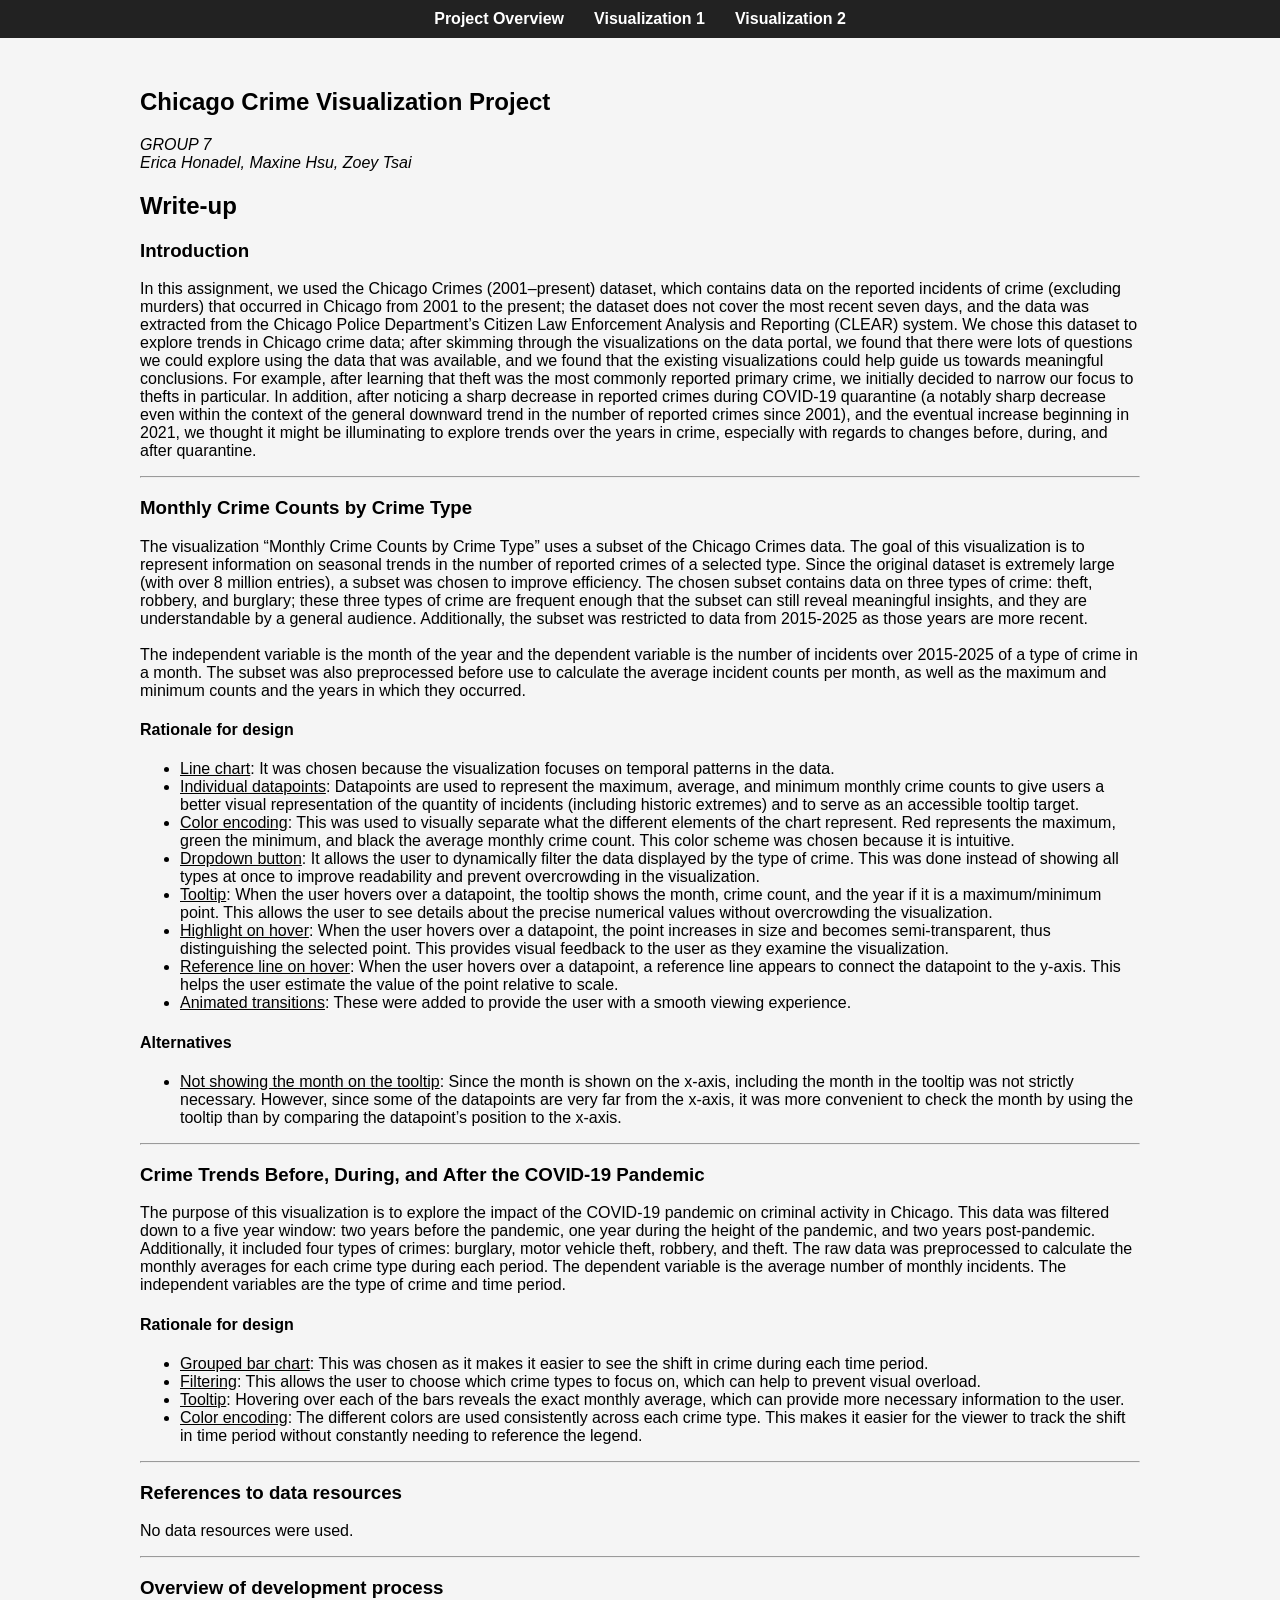
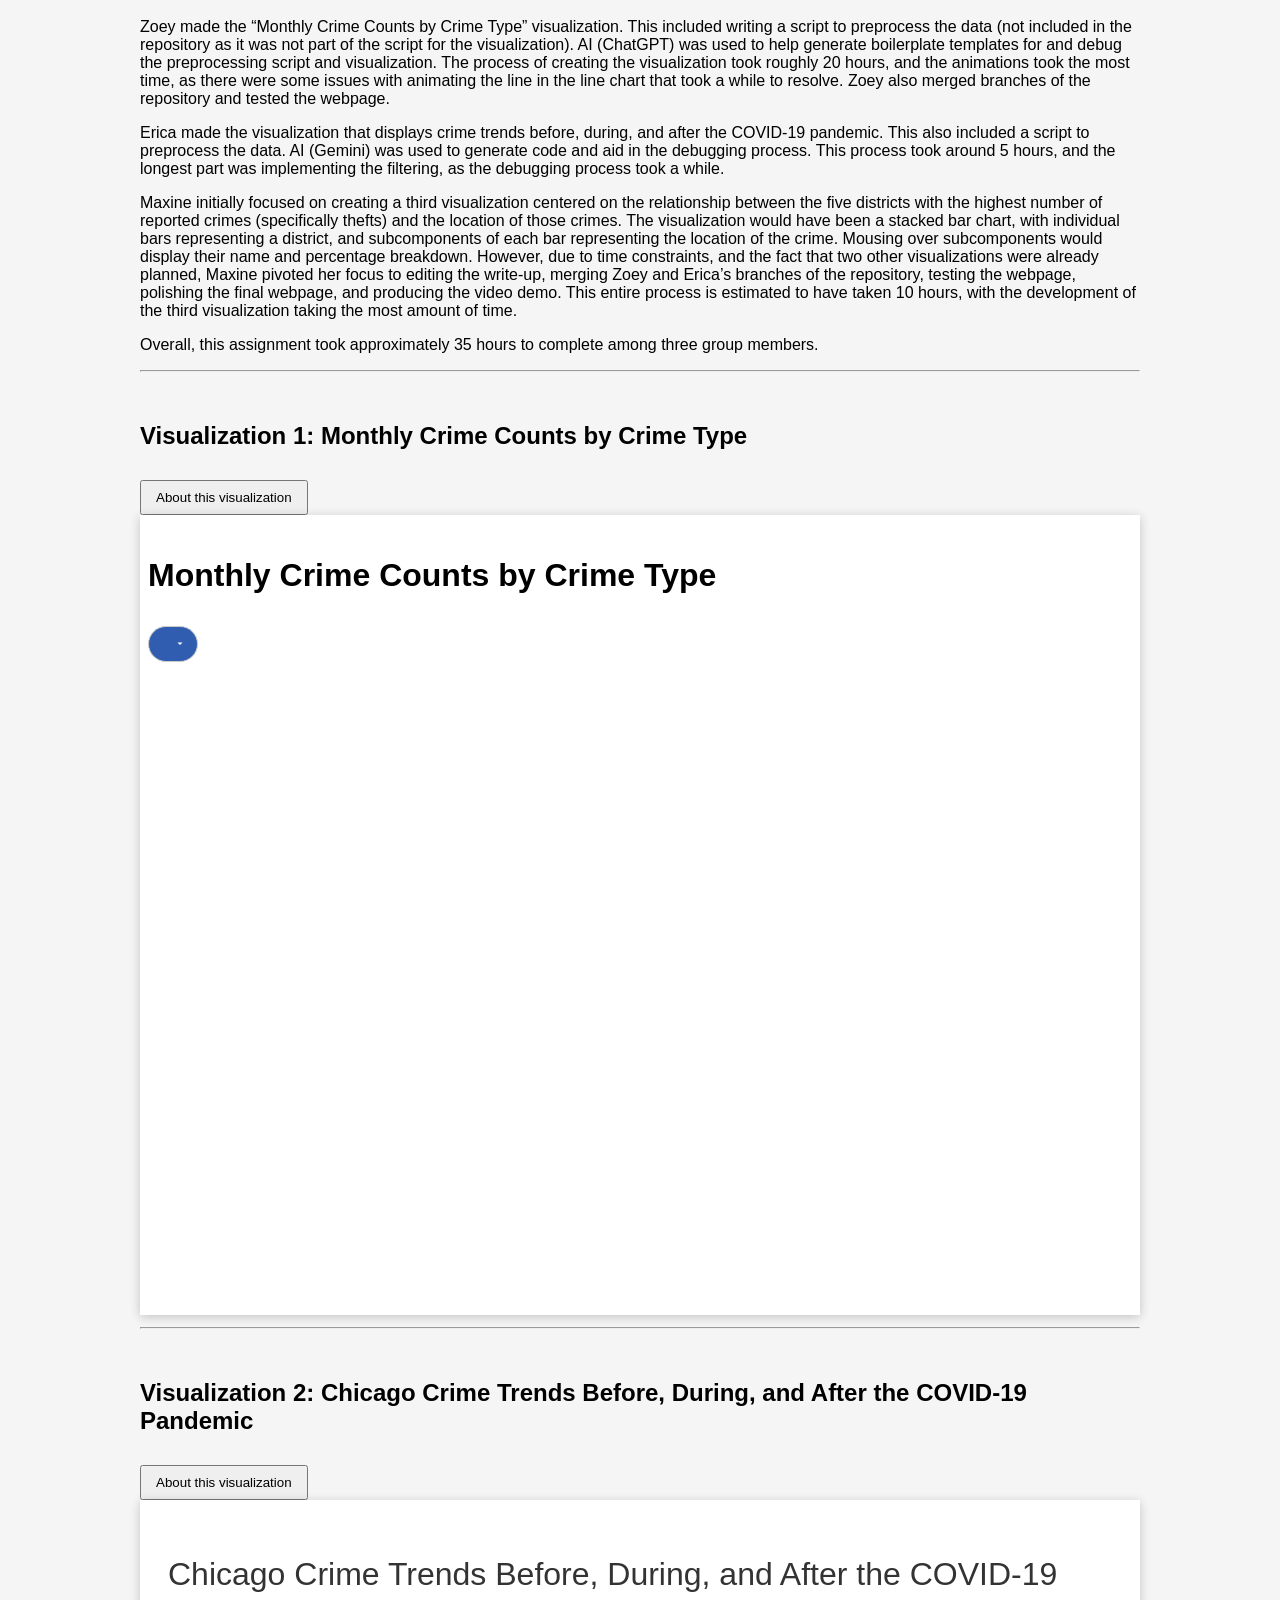
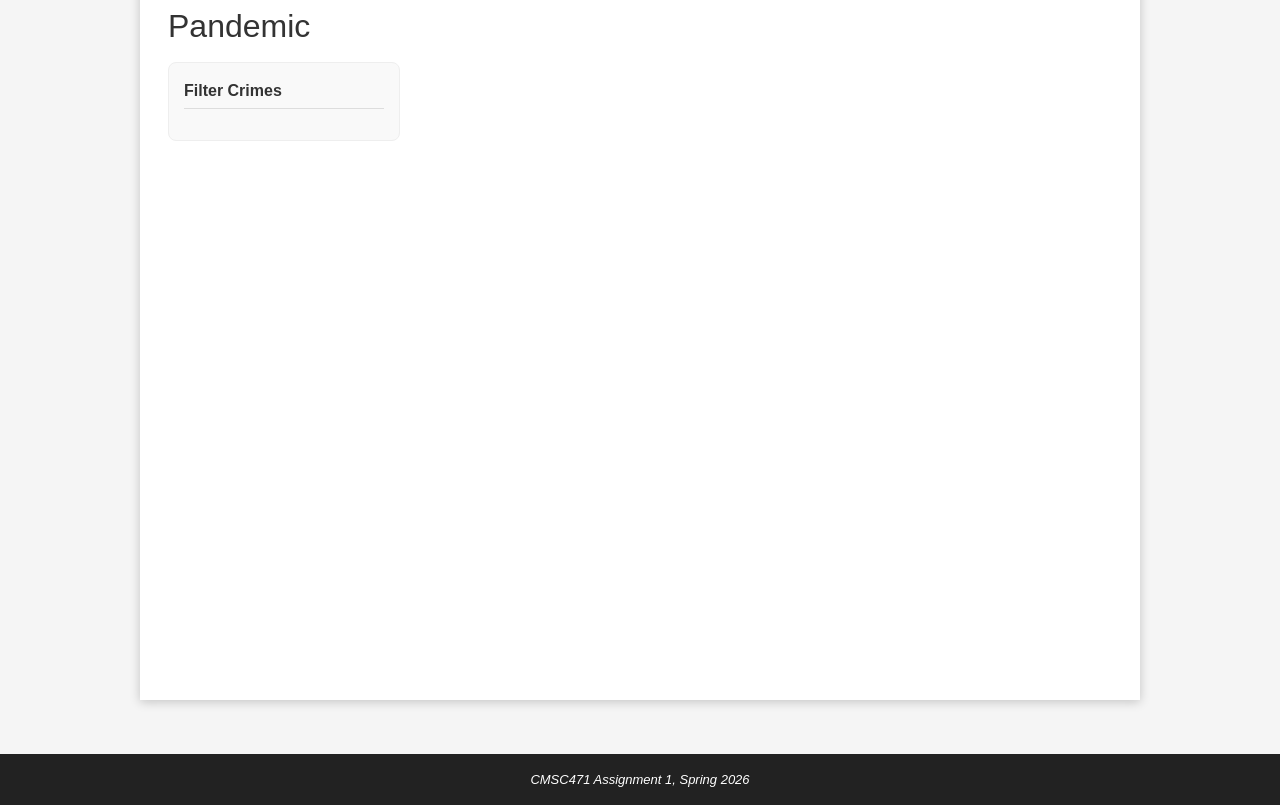
<file: index.html>
<!DOCTYPE html>
<html lang="en">
<head>
<meta charset="UTF-8">
<title>CMSC471 A1: Chicago Crime Visualization Project</title>
<link rel="stylesheet" href="main.css">
</head>

<script>
window.addEventListener("load", () => {
  const iframes = document.querySelectorAll(".vis-frame");

  iframes.forEach(frame => {
    frame.onload = () => {
      const body = frame.contentWindow.document.body;
      frame.style.height = body.scrollHeight + "px";
    };
  });
});
</script>
  
<body>

<!-- Navigation -->
<nav>
  <ul>
    <li><a href="#writeup">Project Overview</a></li>
    <li><a href="#vis1">Visualization 1</a></li>
    <li><a href="#vis2">Visualization 2</a></li>
  </ul>
</nav>

<script>
  document.querySelectorAll('a[href^="#"]').forEach(anchor => {
      anchor.addEventListener('click', function (e) {
          e.preventDefault();
  
          document.querySelector(this.getAttribute('href')).scrollIntoView({
              behavior: 'smooth'
          });
      });
  });
</script>

<div class="container">

<!-- WRITEUP -->
<section id="writeup">
<h1>Chicago Crime Visualization Project</h1>
  <p><i>GROUP 7<br>Erica Honadel, Maxine Hsu, Zoey Tsai</i></p>

  <h2>Write-up</h2>
  
  <h3><b>Introduction</b></h3>
  <p>In this assignment, we used the Chicago Crimes (2001–present) dataset, which contains data on the reported incidents of crime (excluding murders) that occurred in Chicago from 2001 to the present; the dataset does not cover the most recent seven days, and the data was extracted from the Chicago Police Department’s Citizen Law Enforcement Analysis and Reporting (CLEAR) system. We chose this dataset to explore trends in Chicago crime data; after skimming through the visualizations on the data portal, we found that there were lots of questions we could explore using the data that was available, and we found that the existing visualizations could help guide us towards meaningful conclusions. For example, after learning that theft was the most commonly reported primary crime, we initially decided to narrow our focus to thefts in particular. In addition, after noticing a sharp decrease in reported crimes during COVID-19 quarantine (a notably sharp decrease even within the context of the general downward trend in the number of reported crimes since 2001), and the eventual increase beginning in 2021, we thought it might be illuminating to explore trends over the years in crime, especially with regards to changes before, during, and after quarantine.</p>
  
  <hr>
  
  <h3><b>Monthly Crime Counts by Crime Type</b></h3>
  <p>The visualization “Monthly Crime Counts by Crime Type” uses a subset of the Chicago Crimes data. The goal of this visualization is to represent information on seasonal trends in the number of reported crimes of a selected type. Since the original dataset is extremely large (with over 8 million entries), a subset was chosen to improve efficiency. The chosen subset contains data on three types of crime: theft, robbery, and burglary; these three types of crime are frequent enough that the subset can still reveal meaningful insights, and they are understandable by a general audience. Additionally, the subset was restricted to data from 2015-2025 as those years are more recent.<br><br>
  The independent variable is the month of the year and the dependent variable is the number of incidents over 2015-2025 of a type of crime in a month. The subset was also preprocessed before use to calculate the average incident counts per month, as well as the maximum and minimum counts and the years in which they occurred.</p>
  
  <h4><b>Rationale for design</b></h4>
  <ul>
  <li><u>Line chart</u>: It was chosen because the visualization focuses on temporal patterns in the data.</li>
  <li><u>Individual datapoints</u>: Datapoints are used to represent the maximum, average, and minimum monthly crime counts to give users a better visual representation of the quantity of incidents (including historic extremes) and to serve as an accessible tooltip target.</li>
  <li><u>Color encoding</u>: This was used to visually separate what the different elements of the chart represent. Red represents the maximum, green the minimum, and black the average monthly crime count. This color scheme was chosen because it is intuitive.</li>
  <li><u>Dropdown button</u>: It allows the user to dynamically filter the data displayed by the type of crime. This was done instead of showing all types at once to improve readability and prevent overcrowding in the visualization.</li>
  <li><u>Tooltip</u>: When the user hovers over a datapoint, the tooltip shows the month, crime count, and the year if it is a maximum/minimum point. This allows the user to see details about the precise numerical values without overcrowding the visualization.</li>
  <li><u>Highlight on hover</u>: When the user hovers over a datapoint, the point increases in size and becomes semi-transparent, thus distinguishing the selected point. This provides visual feedback to the user as they examine the visualization.</li>
  <li><u>Reference line on hover</u>: When the user hovers over a datapoint, a reference line appears to connect the datapoint to the y-axis. This helps the user estimate the value of the point relative to scale.</li>
  <li><u>Animated transitions</u>: These were added to provide the user with a smooth viewing experience.</li>
  </ul>
  
  
  <h4><b>Alternatives</b></h4>
  <ul><li><u>Not showing the month on the tooltip</u>: Since the month is shown on the x-axis, including the month in the tooltip was not strictly necessary. However, since some of the datapoints are very far from the x-axis, it was more convenient to check the month by using the tooltip than by comparing the datapoint’s position to the x-axis.</li></ul>
  
  <hr>
  
  <h3><b>Crime Trends Before, During, and After the COVID-19 Pandemic</b></h3>
  
  <p>The purpose of this visualization is to explore the impact of the COVID-19 pandemic on criminal activity in Chicago. This data was filtered down to a five year window: two years before the pandemic, one year during the height of the pandemic, and two years post-pandemic. Additionally, it included four types of crimes: burglary, motor vehicle theft, robbery, and theft. The raw data was preprocessed to calculate the monthly averages for each crime type during each period. The dependent variable is the average number of monthly incidents. The independent variables are the type of crime and time period.</p>
  
  <h4><b>Rationale for design</b></h4>
  <ul>
  <li><u>Grouped bar chart</u>: This was chosen as it makes it easier to see the shift in crime during each time period.</li>
  <li><u>Filtering</u>: This allows the user to choose which crime types to focus on, which can help to prevent visual overload.</li>
  <li><u>Tooltip</u>: Hovering over each of the bars reveals the exact monthly average, which can provide more necessary information to the user.</li>
  <li><u>Color encoding</u>: The different colors are used consistently across each crime type. This makes it easier for the viewer to track the shift in time period without constantly needing to reference the legend.</li>
  </ul>
    
  <hr>
  
  <h3><b>References to data resources</b></h3>
  
  <p>No data resources were used.</p>
  
  <hr>
  
  <h3><b>Overview of development process</b></h3>
  
  <p>Zoey made the “Monthly Crime Counts by Crime Type” visualization. This included writing a script to preprocess the data (not included in the repository as it was not part of the script for the visualization). AI (ChatGPT) was used to help generate boilerplate templates for and debug the preprocessing script and visualization. The process of creating the visualization took roughly 20 hours, and the animations took the most time, as there were some issues with animating the line in the line chart that took a while to resolve. Zoey also merged branches of the repository and tested the webpage.</p>
  <p>Erica made the visualization that displays crime trends before, during, and after the COVID-19 pandemic. This also included a script to preprocess the data. AI (Gemini) was used to generate code and aid in the debugging process. This process took around 5 hours, and the longest part was implementing the filtering, as the debugging process took a while.</p>
  <p>Maxine initially focused on creating a third visualization centered on the relationship between the five districts with the highest number of reported crimes (specifically thefts) and the location of those crimes. The visualization would have been a stacked bar chart, with individual bars representing a district, and subcomponents of each bar representing the location of the crime. Mousing over subcomponents would display their name and percentage breakdown. However, due to time constraints, and the fact that two other visualizations were already planned, Maxine pivoted her focus to editing the write-up, merging Zoey and Erica’s branches of the repository, testing the webpage, polishing the final webpage, and producing the video demo. This entire process is estimated to have taken 10 hours, with the development of the third visualization taking the most amount of time.</p>
  <p>Overall, this assignment took approximately 35 hours to complete among three group members.</p>
</section>
<hr>

<!-- VISUALIZATION 1 -->
<section id="vis1">

<h2>Visualization 1: Monthly Crime Counts by Crime Type</h2>

<button class="info-toggle">About this visualization</button>

<div class="info-box">
<p>
This visualization shows average monthly crime statistics for three crime types:
theft, robbery, and burglary, for incidents reported across the years 2015-2025 in Chicago.
Filter crime types using a dropdown menu and hover over points to view
details about the average, highest, and lowest crime years.
</p>
</div>

<iframe class="vis-frame" src="zoey/index.html"></iframe>

</section>
<hr>

<!-- VISUALIZATION 2 -->
<section id="vis2">

<h2>Visualization 2: Chicago Crime Trends Before, During, and After the COVID-19 Pandemic</h2>

<button class="info-toggle">About this visualization</button>

<div class="info-box">
<p>
The purpose of this visualization is to see the trend in four different crime types (burglary, motor vehicle theft, robbery, and theft) before, during, and after the COVID-19 pandemic. The data displays the total number of incidents per month, spanning a five-year period: two years before, one year during, and two years after the pandemic. Use the filters on the left to toggle specific crime types on and off. Hover over the data points on the graph to view the exact number of incidents for a given period.
</p>
</div>

<iframe src="erica/index.html" width="100%" height="700px" style="border:none;"></iframe>
</section>

</div>

<script>

const toggles = document.querySelectorAll(".info-toggle");

toggles.forEach(button => {
  button.addEventListener("click", () => {
    const box = button.nextElementSibling;
    box.classList.toggle("open");
  });
});

</script>

</body>
<footer>
  <p>CMSC471 Assignment 1, Spring 2026</p>
</footer>
</html>
</file>
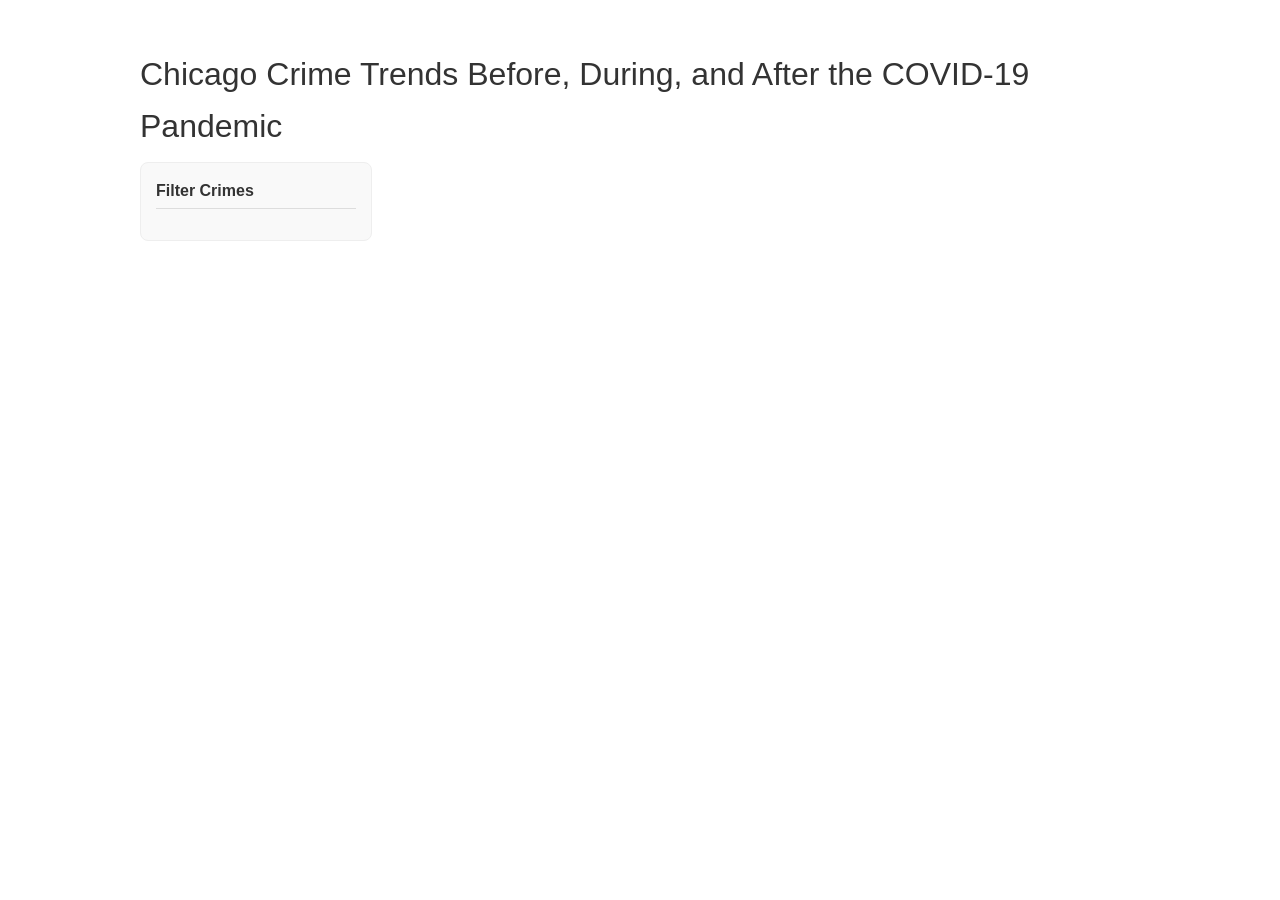
<file: erica/index.html>
<!DOCTYPE html>
<html lang="en">
<head>
    <meta charset="UTF-8">
    <meta name="viewport" content="width=device-width, initial-scale=1.0">
    <title>Assignment 1</title>
    <link rel="stylesheet" href="styles.css">
    <style>
        body { font-family: 'Segoe UI', Tahoma, Geneva, Verdana, sans-serif; color: #333; line-height: 1.6; }
        .container { max-width: 1000px; margin: 0 auto; padding: 20px; }
        
        #layout { display: flex; gap: 30px; align-items: flex-start; }
        
        #controls { 
            flex: 0 0 200px; 
            padding: 15px; 
            background: #f9f9f9; 
            border-radius: 8px; 
            border: 1px solid #eee;
        }
        
        #controls h3 { font-size: 1rem; margin-top: 0; border-bottom: 1px solid #ddd; padding-bottom: 5px; }
        .filter-option { margin-bottom: 8px; font-size: 0.9rem; cursor: pointer; display: flex; align-items: center; }
        .filter-option input { margin-right: 10px; }

        h1 { font-weight: 300; margin-bottom: 10px; }
        .subtitle { color: #666; margin-bottom: 30px; font-style: italic; }
    </style>
</head>
<body>
    <div class="container">
        <h1>Chicago Crime Trends Before, During, and After the COVID-19 Pandemic</h1>
        <div id="layout">
        <div id="controls">
        <h3>Filter Crimes</h3>
        </div>
        <div id="main-content">
                <div id="vis-container">
                    <div id="vis"></div>
                </div>
            </div>
        </div>
    </div>
    
    <!-- Load D3.js -->
    <script src="https://d3js.org/d3.v7.min.js"></script>
    <script src="script.js"></script>
</body>
</html>
</file>
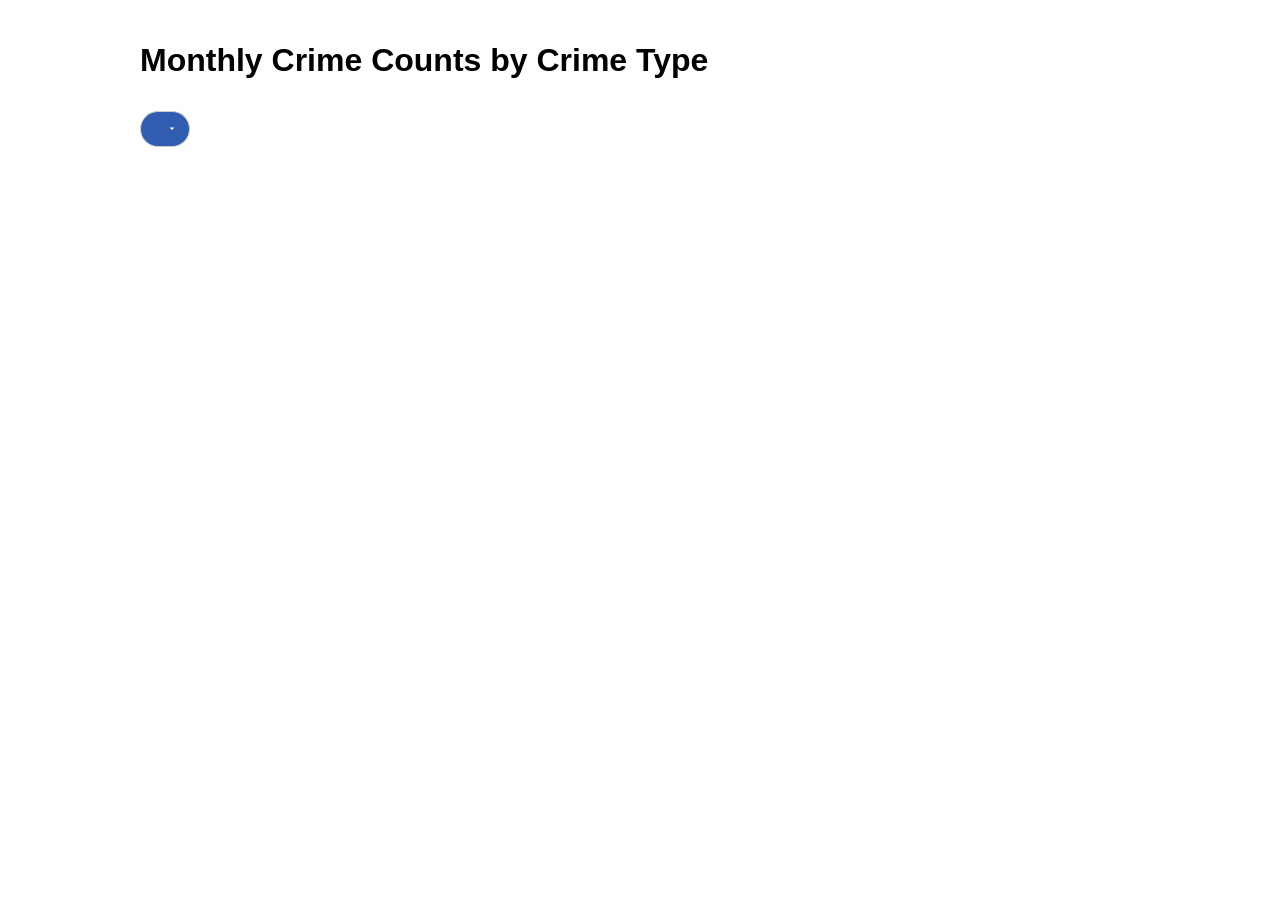
<file: zoey/index.html>
<!DOCTYPE html>
<html lang="en">
<head>
    <meta charset="UTF-8">
    <meta name="viewport" content="width=device-width, initial-scale=1.0">
    <title>Monthly Crime Counts by Crime Type</title>
    <link rel="stylesheet" href="styles.css">
</head>
<body>
    <div class="container"> <!-- Centers content and sets max width -->
        <h1>Monthly Crime Counts by Crime Type</h1>

        <div class="controls">
            <!-- Dropdown button -->
            <select id="crimeSelector" class="variable"></select>
            <!-- Tooltip -->
            <div id="tooltip" style="display:none"></div> 

        </div>
        <div id="vis">
        </div> <!--  Will hold our visualization (SVG) -->
        
</div>

    </div>
    
    <!-- Load D3.js -->
    <script src="https://d3js.org/d3.v7.min.js"></script>
    <script src="script.js"></script>
    
</body> 
</html>
</file>
<file: main.css>
body {
    font-family: Optima, Segoe, "Segoe UI", Candara, Calibri, Arial, sans-serif;
    margin:0;
    background:#f5f5f5;
}

.container{
    width:1000px;
    margin:auto;
}

/* Navigation */

nav{
    position:sticky;
    top:0;
    background:#222;
    padding:10px;
    z-index:100;
}

nav ul{
    list-style:none;
    display:flex;
    gap:30px;
    justify-content:center;
    margin:0;
    padding:0;
}

nav a{
    color:white;
    text-decoration:none;
    font-weight:bold;
}

nav ul li a:hover {
    color: #ffff;        /* Highlight color */
    text-decoration: underline; /* Optional: underline on hover */
    transition: color 0.3s;     /* Smooth color transition */
}

/* Sections */

section{
    margin-top:50px;
}

/* Iframes */

iframe{
    width:100%;
    height: 800px;
    border:none;
    background:white;
    box-shadow:0 2px 10px rgba(0,0,0,0.2);
}

/* Info box */

.info-toggle{
    font-family: Optima, Segoe, "Segoe UI", Candara, Calibri, Arial, sans-serif;
    margin-top:10px;
    padding:8px 14px;
    cursor:pointer;
}

.info-box{
    max-height:0;
    overflow:hidden;
    background:white;
    padding:0 15px;
    transition:max-height 0.4s ease;
    border-left:4px solid steelblue;
}

.info-box.open{
    max-height:200px;
    padding:15px;
}

footer {
    text-align: center;
    font-size: 13px;
    font-style: italic;
    margin-top: 50px;
    padding: 5px;
    background-color: #222;
    color: white;
}
</file>
<file: erica/styles.css>
.x-axis path,
.y-axis path,
.x-axis line,
.y-axis line {
    stroke: #333;
    shape-rendering: crispEdges;
}

.x-axis text,
.y-axis text {
    font-size: 12px;
    font-family: Arial, sans-serif;
}

.axis-label {
    font-size: 14px;
    font-weight: bold;
}
</file>
<file: zoey/styles.css>
/* Reset default styles */
* {
    font-family: Arial, sans-serif;
    line-height: 1.8;
}

/* Container styling for layout */
.container {
    max-width: 1000px;
    margin: 2rem auto;
    font-family: Arial, sans-serif;
}


#vis {
    display: flex;
    gap: 30px;
    align-items: flex-start;
    width:100%;
}

/* Style the axes */
.x-axis path,
.y-axis path,
.x-axis line,
.y-axis line {
    stroke: #333;
    shape-rendering: crispEdges;
}

.x-axis text,
.y-axis text {
    font-size: 12px;
    font-family: Arial, sans-serif;
}

.axis-label {
    font-size: 14px;
    font-weight: bold;
}

#crimeSelector {
    padding-left: 12px;   /* Distance of text from left */
    padding-right: 36px;  /* Space for arrow */
    height: 36px;

    background-color: rgb(48, 93, 176);
    color: #ffffff;

    border: 1px solid #ccc;
    border-radius: 20px;

    cursor: pointer;

    appearance: none;          /* Remove default arrow */
    -webkit-appearance: none;
    -moz-appearance: none;
    background-image: url("data:image/svg+xml;utf8,<svg fill='white' height='10' viewBox='0 0 20 20' width='10' xmlns='http://www.w3.org/2000/svg'><path d='M5 7l5 5 5-5z'/></svg>");
    background-repeat: no-repeat;
    background-position: right 12px center; /* arrow margin from right */
}

#crimeSelector option {
    background-color: rgb(234, 171, 84);
    color: white;
}

#crimeSelector:hover {
    border-color: #333;
}

#tooltip {
    position: absolute; /* So we can move it with the cursor */
    padding: 10px;
    background: white;
    border: 1px solid #ddd;
    border-radius: 4px;
    pointer-events: none; /* Prevent tooltip from interfering with mouse events */
    font-size: 12px;
}
</file>
